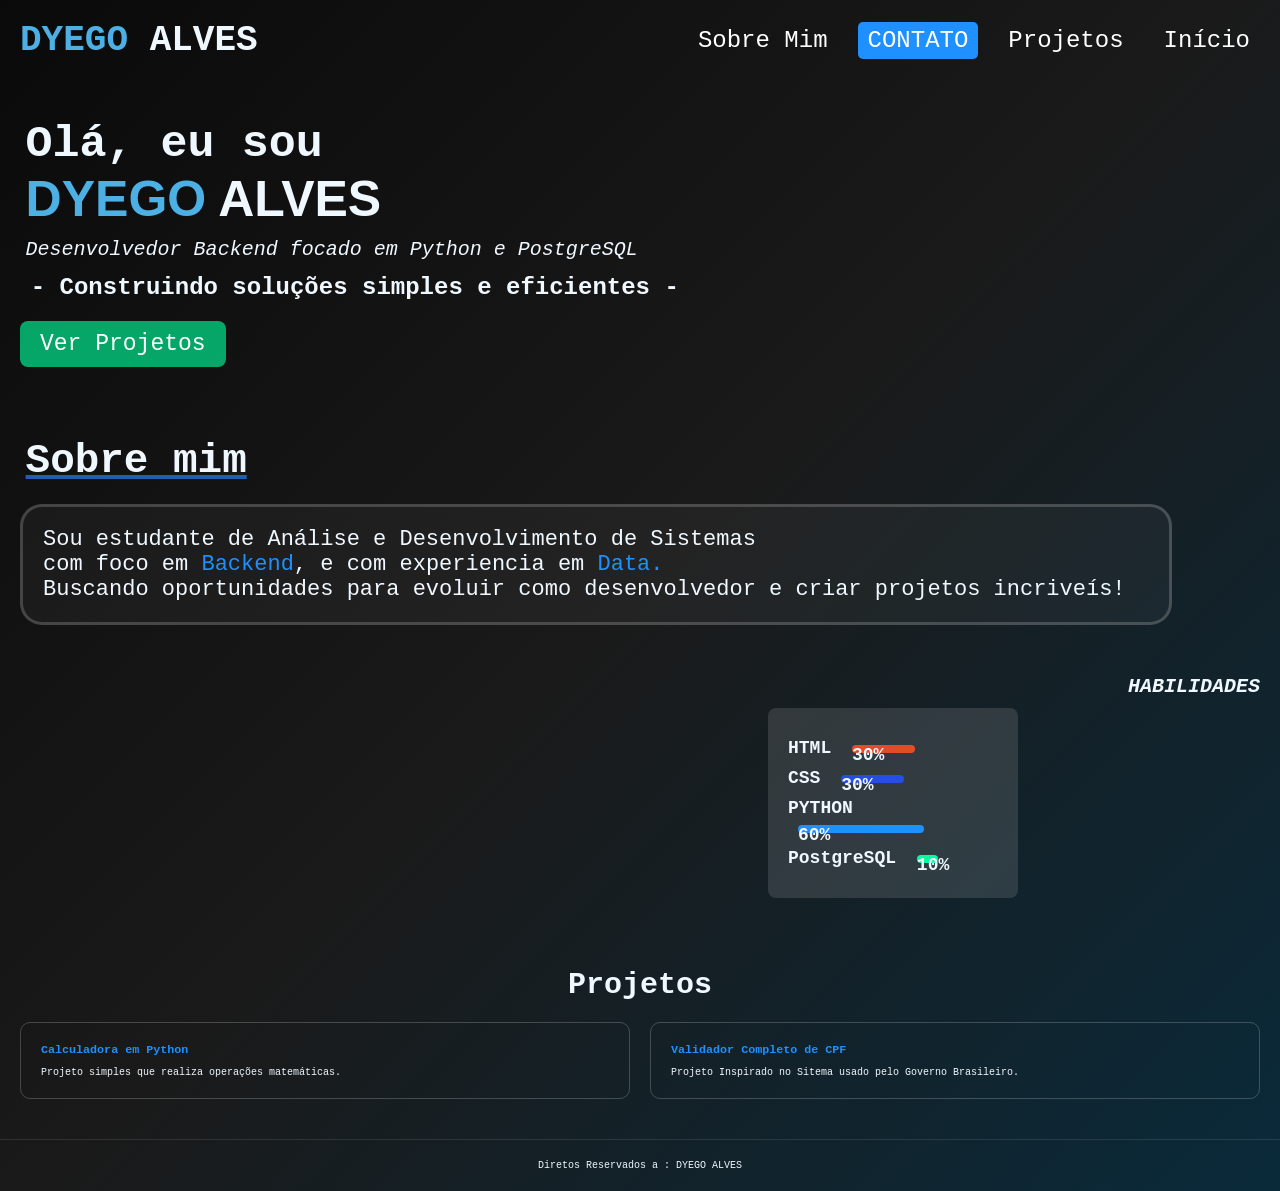
<file: HTML/index.html>
<!DOCTYPE html>
<html lang="pt-br">

<head>
    <meta charset="UTF-8">
    <meta name="viewport" content="width=device-width, initial-scale=1.0">
    <title>Portfolio de Dyego</title>
    <link rel="stylesheet" href="style.css">

</head>

<body>
    <aside>


        <h1 id="logo">
            <span style="color:rgb(77, 176, 229);">DYEGO</span> ALVES
        </h1>
        <nav>
            <section id="menu">
                <a href="#sobremim" id="botao1">Sobre Mim</a>
                <a href="https://wa.me/5534991233622" target="_blank" id="botao2">CONTATO</a>
                <a href="https://github.com/Peixoto2007/Projetos" target="_blank" id="botao3">Projetos</a>
                <a href="index.html" id="botao4">Início</a>

            </section>
        </nav>
    </aside>
    <h2 class="apresentacao1">Olá, eu sou</h2>

    <h1 style="font-size: 50px;font-family:sans-serif;padding: 0% 2%;">
        <span style="color:rgb(77, 176, 229); 
    ">DYEGO</span> ALVES
    </h1>
    <p class="desenvolvedor">Desenvolvedor Backend focado em Python e PostgreSQL</p>

    <h3 style="margin-top: 1%; margin-left:2.4%;font-size: 24px;
    display: inline-block;"> - Construindo soluções simples e eficientes -</h3>
    <br>
    <a href="https://github.com/Peixoto2007/Projetos" target="_blank" id="verprojetos"> Ver Projetos</a>

    <article id="sobremim">
        <h3>Sobre mim</h3>
    </article>

    <article class="apresentacao2">
        <p>Sou estudante de Análise e
            Desenvolvimento de Sistemas <br>
            com foco em<span style="color: rgb(30, 143, 255);"> Backend</span>, e com experiencia
            em<span style="color: dodgerblue;"> Data.</span> <br>Buscando oportunidades para evoluir como desenvolvedor
            e
            criar projetos
            incriveís!
        </p>
    </article>

    <h2 class="habilidade">HABILIDADES</h2>
    <article class="habilidades">
        <h3>HTML <span class="html">30%</span></h3>
        <h3>CSS <span class="css">30%</span></h3>
        <h3>PYTHON <span class="python">60%</span></h3>
        <h3>PostgreSQL <span class="postgre">10%</span></h3>
    </article>
    <h1 class="cabeçalho">Projetos</h1>
    <div class="projetosdiv">
        <footer class="projeto">
            <h3>Calculadora em Python</h3>
            <p>Projeto simples que realiza operações matemáticas.
        </footer>
        <footer class="validador">
            <h3>Validador Completo de CPF</h3>
            <p>Projeto Inspirado no Sitema usado pelo Governo Brasileiro.
            </p>

        </footer>
    </div>
    <footer class="DIREITOS">Diretos Reservados a : DYEGO ALVES</footer>
</body>

</html>
</file>
<file: HTML/style.css>
* {
    margin: 0%;
    padding: 0;
    box-sizing: border-box;
}

html {
    font-size: 62.5%;
}

body {
    background-color: #1a1a1a;
    color: aliceblue;
    font-family: sans-serif;
    min-height: 100vh;
}

/* menu */
aside {
    display: flex;
    align-items: center;
    justify-content: space-between;
    flex-wrap: wrap;
    padding: 2rem;
}

#logo {
    font-size: 3.6rem;
    margin: 0;
}

#menu {
    display: flex;
    gap: 2rem;
    align-items: center;
    flex-wrap: wrap;
}

:root {
    --azul: dodgerblue;
}

#botao1,
#botao2,
#botao3,
#botao4 {
    font-size: 2.4rem;
    text-decoration: none;
    color: white;
    transition: all 0.3s ease;
    padding: 0.5rem 1rem;
    border-radius: 5px;
}

#botao1:hover,
#botao3:hover,
#botao4:hover {
    background-color: var(--azul);
}

#botao2 {
    background-color: var(--azul);
    border-radius: 5px;
}


.apresentacao1 {
    font-size: 4.5rem;
    margin-left: 2%;
    margin-top: 3%;
}

.desenvolvedor {
    font-size: 2rem;
    margin-left: 2%;
    font-style: italic;
    margin-top: 1rem;
}

/* sobremim */
#sobremim {
    margin-left: 2%;
    margin-top: 4%;
    font-size: 3.5rem;
    text-decoration: underline rgba(41, 126, 236, 0.708);
}

.apresentacao2 {
    font-size: 2.2rem;
    border: 3px solid rgba(255, 255, 255, 0.183);
    padding: 2rem;
    margin: 2rem 2rem 0 2rem;
    background-color: rgba(169, 169, 169, 0.067);
    border-radius: 22px;
    max-width: 90%;
}


.habilidade {
    text-align: right;
    margin: 5rem 2rem 1rem 0;
    font-style: oblique;
    font-size: 2rem;
}

.habilidades {
    background-color: rgba(255, 255, 255, 0.121);
    display: inline-block;
    padding: 2rem;
    border-radius: 8px;
    margin-left: 60%;
    margin-bottom: 3rem;
    min-width: 250px;
}

.habilidades h3 {
    margin: 1rem 0;
    font-size: 1.8rem;
}


.html,
.css,
.python,
.postgre {
    display: inline-block;
    height: 8px;
    border-radius: 4px;
    margin-left: 1rem;
    vertical-align: middle;
}

.html {
    width: 30%;
    background-color: #e34c26;
}

.css {
    width: 30%;
    background-color: #264de4;
}

.python {
    width: 60%;
    background-color: dodgerblue;
}

.postgre {
    width: 10%;
    background-color: #00ff9c;
}

/* verprojetos */
#verprojetos {
    display: inline-block;
    margin: 2rem 0 2rem 2rem;
    padding: 1rem 2rem;
    font-size: 2.3rem;
    border-radius: 8px;
    text-decoration: none;
    color: white;
    background-color: #00ff9da0;
    transition: all 0.3s ease;
}

#verprojetos:hover {
    background-color: #00ff9d;
    transform: scale(1.05);
}

/* PROJETOS */
.cabeçalho {
    text-align: center;
    margin: 4rem 0 2rem 0;
    font-size: 3rem;
}

.projetosdiv {
    display: flex;
    gap: 2rem;
    padding: 0 2rem;
    flex-wrap: wrap;
    justify-content: center;
}

.projeto,
.validador {
    border: 1px solid rgba(255, 255, 255, 0.2);
    padding: 2rem;
    border-radius: 10px;
    flex: 1;
    min-width: 250px;
    transition: transform 0.3s ease;
}

.projeto:hover,
.validador:hover {
    transform: translateY(-5px);
    border-color: dodgerblue;
}

.projeto h3,
.validador h3 {
    margin-bottom: 1rem;
    color: dodgerblue;
}

/* foter */
.DIREITOS {
    text-align: center;
    padding: 2rem;
    margin-top: 4rem;
    border-top: 1px solid rgba(255, 255, 255, 0.1);
}

/*celulae */

@media (max-width: 768px) {
    aside {
        flex-direction: column;
        text-align: center;
        gap: 1rem;
    }

    #menu {
        justify-content: center;
    }

    #botao1,
    #botao2,
    #botao3,
    #botao4 {
        font-size: 1.8rem;
    }

    .apresentacao1 {
        font-size: 3rem;
        text-align: center;
    }

    .desenvolvedor {
        text-align: center;
        font-size: 1.6rem;
    }

    .apresentacao2 {
        font-size: 1.8rem;
        margin: 1rem;
    }

    .habilidades {
        margin: 2rem auto;
        display: block;
        width: 90%;
    }

    .habilidade {
        text-align: center;
        margin: 3rem 0 1rem 0;
    }

    .projetosdiv {
        flex-direction: column;
        align-items: center;
    }

    .projeto,
    .validador {
        width: 100%;
    }

    #verprojetos {
        display: block;
        text-align: center;
        margin: 2rem auto;
        width: fit-content;
    }
}

body {
    background: linear-gradient(135deg, #0a0a0a 0%, #1a1a1a 50%, #0a2a3a 100%);
    color: aliceblue;
    font-family: 'Courier New', monospace;
    min-height: 100vh;
}
</file>
